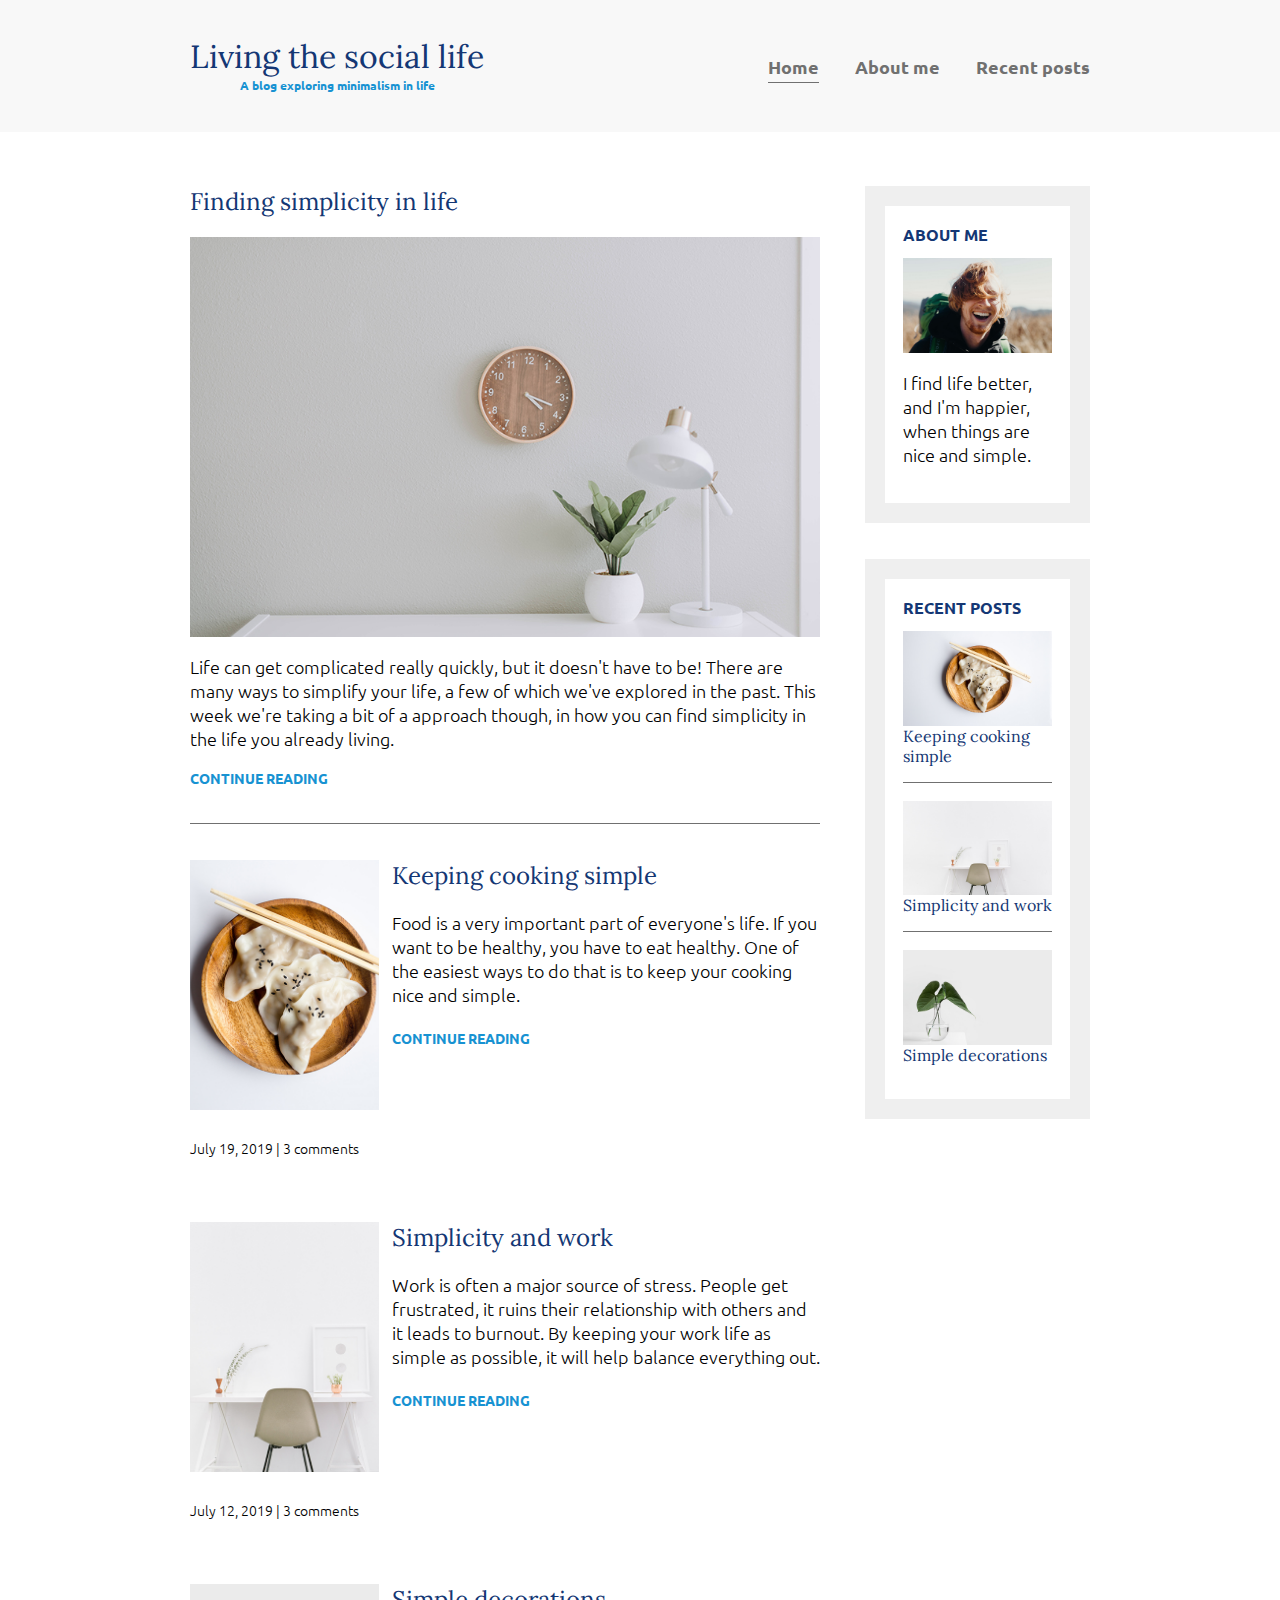
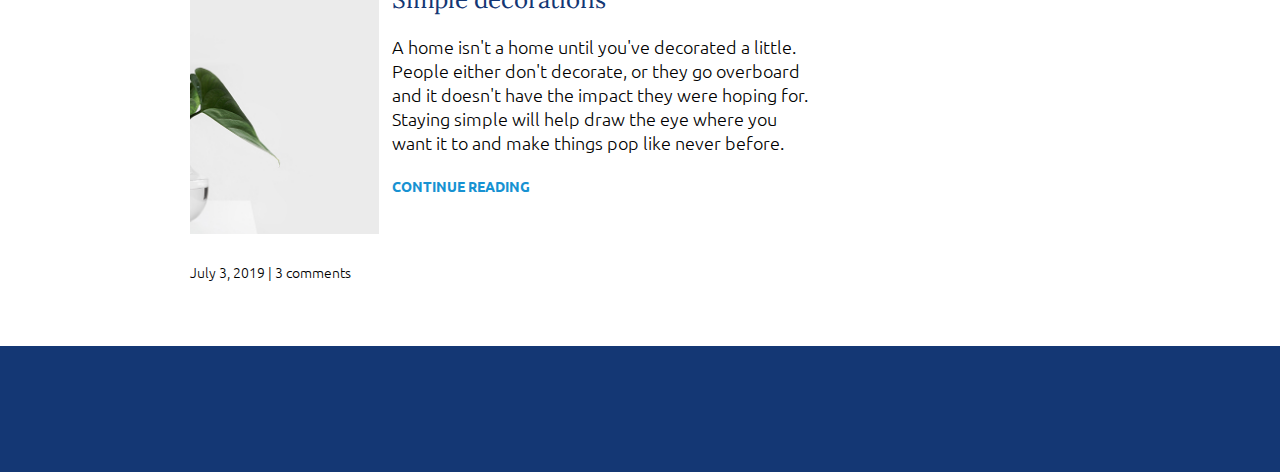
<file: index.html>
<!DOCTYPE html>
<html lang="en">
<head>
    <meta charset="UTF-8">
    <meta name="viewport" content="width=device-width, initial-scale=1">
    <meta name="author" content="Shaun Van Amersfoort">
    <link href="https://fonts.googleapis.com/css?family=Lora|Ubuntu:400,700&display=swap" rel="stylesheet">
    <meta charset="UTF-8">
    <meta http-equiv="X-UA-Compatible" content="IE=edge">
    <meta name="viewport" content="width=device-width, initial-scale=1.0">
    <link rel="stylesheet" href="styles.css">
    <title>Simple life</title>
</head>
<body> 
        <header>
            <div class="container container-flex">
                <div class="site-title">
                    <h1>Living the social life</h1>
                    <p class="subtitle">A blog exploring minimalism in life</p>
                </div>
                <nav>
                    <ul>
                        <li><a class="current-page" href="index.html">Home</a></li>
                        <li><a href="about-me.html">About me</a></li>
                        <li><a href="recent-posts.html">Recent posts</a></li>
                    </ul>
                </nav>
            </div> <!-- / .container -->
        </header>
            <div class="container container-flex">
            <main role="main">
                
                <article class="article-featured">
                    <h2 class="article-title">Finding simplicity in life</h2>
                    <img src="assets/life.jpg" alt="simple white desk on a white wall with a plant on the far right side" class="article-image-top" id="img-artical">
                    
                    <p class="article-body">Life can get complicated really quickly, but it doesn't have to be! There are many ways to simplify your life, a few of which we've explored in the past. This week we're taking a bit of a approach though, in how you can find simplicity in the life you already living.</p>
                    <a href="#" class="article-read-more">CONTINUE READING</a>
                    
                </article>
                
                <article class="article-recent">
                    <div class="article-recent-main">
                        <h2 class="article-title">Keeping cooking simple </h2>
                        <p class="article-body">Food is a very important part of everyone's life. If you want to be healthy, you have to eat healthy. One of the easiest ways to do that is to keep your cooking nice and simple.</p>
                        <a href="#" class="article-read-more">CONTINUE READING</a>
                    </div>
                    <div class="article-recent-secondary">
                        <img src="assets/food.jpg" alt="two dumplings on a wood plate with chopsticks" class="article-image">
                        <p class="article-info">July 19, 2019 | 3 comments</p>
                    </div>
                </article>
                
                <article class="article-recent">
                    <div class="article-recent-main">
                        <h2 class="article-title">Simplicity and work </h2>
                        <p class="article-body">Work is often a major source of stress. People get frustrated, it ruins their relationship with others and it leads to burnout. By keeping your work life as simple as possible, it will help balance everything out.</p>
                        <a href="#" class="article-read-more">CONTINUE READING</a>
                    </div>
                    <div class="article-recent-secondary">
                        <img src="assets/work.jpg" alt="a chair white chair at a white desk on a white wall" class="article-image">
                        <p class="article-info">July 12, 2019 | 3 comments</p>
                    </div>
                </article>
                
                <article class="article-recent">
                    <div class="article-recent-main">
                        <h2 class="article-title">Simple decorations</h2>
                        <p class="article-body">A home isn't a home until you've decorated a little. People either don't decorate, or they go overboard and it doesn't have the impact they were hoping for. Staying simple will help draw the eye where you want it to and make things pop like never before.</p>
                        <a href="#" class="article-read-more">CONTINUE READING</a>
                    </div>
                    <div class="article-recent-secondary">
                        <img src="assets/deco.jpg" alt="a green plant in a clear, round vase with water in it" class="article-image">
                        <p class="article-info">July 3, 2019 | 3 comments</p>
                    </div>
                </article>
            </main>
            
            <aside class="sidebar">
                
                <div class="sidebar-widget">
                    <h2 class="widget-title">ABOUT ME</h2>
                    <img src="assets/about-me.jpg" alt="john doe" class="widget-image">
                    <p class="widget-body">I find life better, and I'm happier, when things are nice and simple.</p>
                </div>
                
                <div class="sidebar-widget">
                    <h2 class="widget-title">RECENT POSTS</h2>
                    <div class="widget-recent-post">
                        <h3 class="widget-recent-post-title">Keeping cooking simple</h3>
                        <img src="assets/food.jpg" alt="two dumplings on a wood plate with chopsticks" class="widget-image">
                    </div>
                    <div class="widget-recent-post">
                        <h3 class="widget-recent-post-title">Simplicity and work</h3>
                        <img src="assets/work.jpg" alt="a chair white chair at a white desk on a white wall" class="widget-image">
                    </div>
                    <div class="widget-recent-post">
                        <h3 class="widget-recent-post-title">Simple decorations</h3>
                        <img src="assets/deco.jpg" alt="a green plant in a clear, round vase with water in it" class="widget-image">
                    </div>
                </div>
                
            </aside>
            
        </div>
        
        
        <footer>
            <p></p>
            <p></p>
        </footer>
        
        
    </body>
</html>
</file>
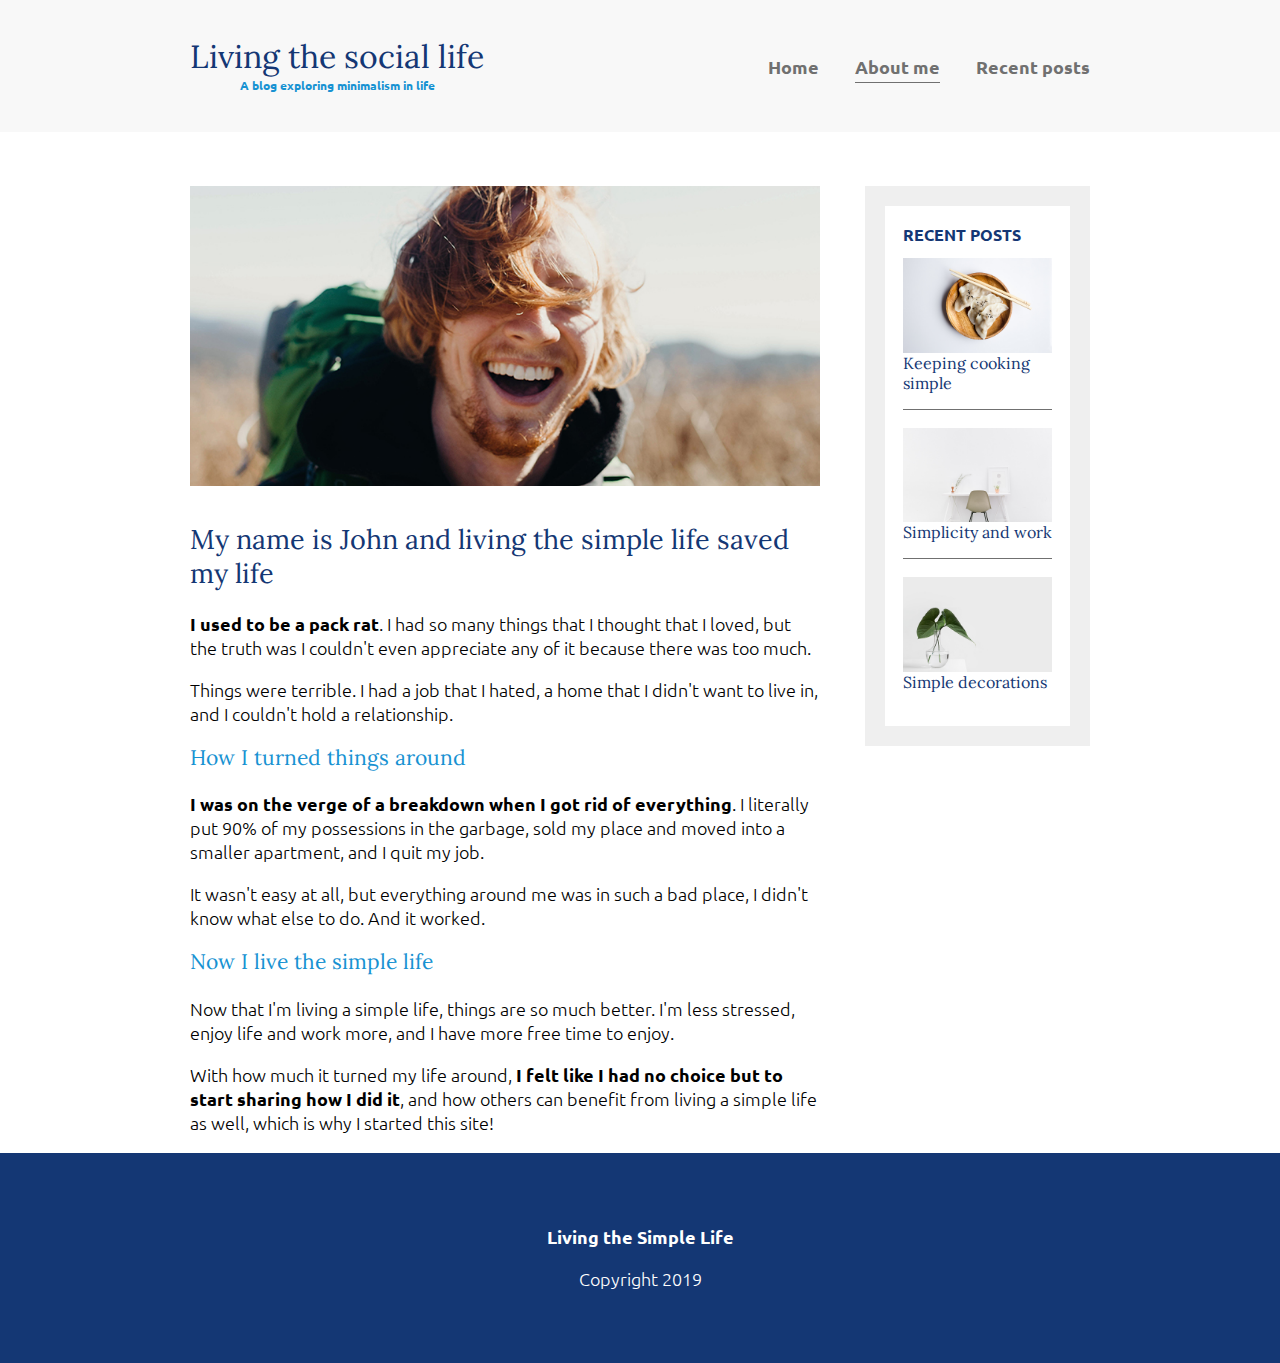
<file: about-me.html>
<html>
    <head>
        <meta charset="UTF-8">
         <meta name="viewport" content="width=device-width, initial-scale=1">
         <meta name="author" content="Shaun Van Amersfoort">
        <link href="https://fonts.googleapis.com/css?family=Lora|Ubuntu:300,400,700&display=swap" rel="stylesheet">
        <link rel="stylesheet" href="styles.css">
    </head>
    <body> 
        <header>
            <div class="container container-flex">
                <div class="site-title">
                    <h1>Living the social life</h1>
                    <p class="subtitle">A blog exploring minimalism in life</p>
                </div>
                <nav>
                    <ul>
                        <li><a href="index.html">Home</a></li>
                        <li><a class="current-page" href="about-me.html">About me</a></li>
                        <li><a href="recent-posts.html">Recent posts</a></li>
                    </ul>
                </nav>
            </div> <!-- / .container -->
        </header>
        
        <div class="container container-flex">
            <main role="main">
                <img src="assets/about-me.jpg" class="image-full">
                <h2>My name is John and living the simple life saved my life</h2>

                <p><strong>I used to be a pack rat</strong>. I had so many things that I thought that I loved, but the truth was I couldn't even appreciate any of it because there was too much.</p>
                <p>Things were terrible. I had a job that I hated, a home that I didn't want to live in, and I couldn't hold a relationship.</p>

                <h3>How I turned things around</h3>
                <p><strong>I was on the verge of a breakdown when I got rid of everything</strong>. I literally put 90% of my possessions in the garbage, sold my place and moved into a smaller apartment, and I quit my job.</p>
                <p>It wasn't easy at all, but everything around me was in such a bad place, I didn't know what else to do. And it worked.</p>

                <h3>Now I live the simple life</h3>
                <p>Now that I'm living a simple life, things are so much better. I'm less stressed, enjoy life and work more, and I have more free time to enjoy.</p>
                <p>With how much it turned my life around, <strong>I felt like I had no choice but to start sharing how I did it</strong>, and how others can benefit from living a simple life as well, which is why I started this site!</p>
            </main>
            
            <aside class="sidebar">
                            
                <div class="sidebar-widget">
                    <h2 class="widget-title">RECENT POSTS</h2>
                    <div class="widget-recent-post">
                        <h3 class="widget-recent-post-title">Keeping cooking simple</h3>
                        <img src="assets/food.jpg" alt="two dumplings on a wood plate with chopsticks" class="widget-image">
                    </div>
                    <div class="widget-recent-post">
                        <h3 class="widget-recent-post-title">Simplicity and work</h3>
                        <img src="assets/work.jpg" alt="a chair white chair at a white desk on a white wall" class="widget-image">
                    </div>
                    <div class="widget-recent-post">
                        <h3 class="widget-recent-post-title">Simple decorations</h3>
                        <img src="assets/deco.jpg" alt="a green plant in a clear, round vase with water in it" class="widget-image">
                    </div>
                </div>
                
            </aside>
            
        </div>
        
        
        <footer>
            <p><strong>Living the Simple Life</strong></p>
            <p>Copyright 2019</p>
        </footer>

        
        
    </body>
</html>
</file>
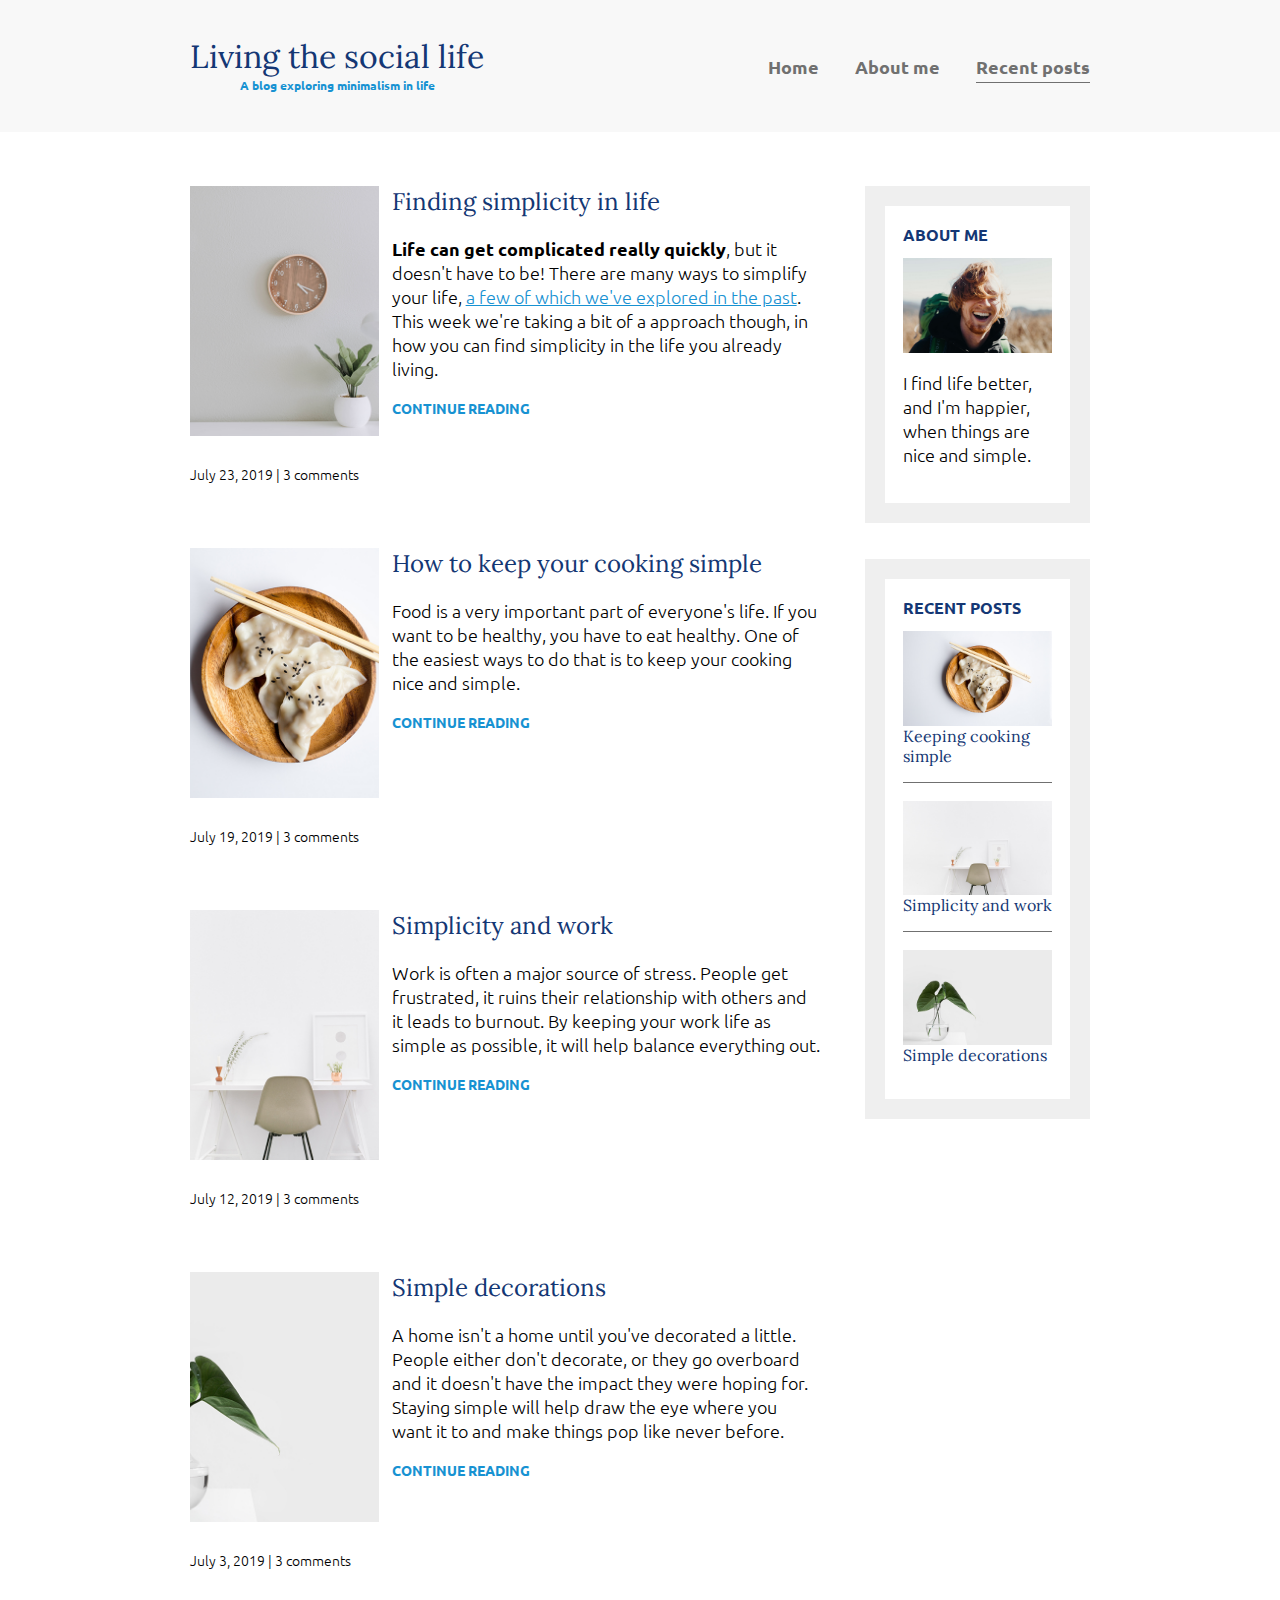
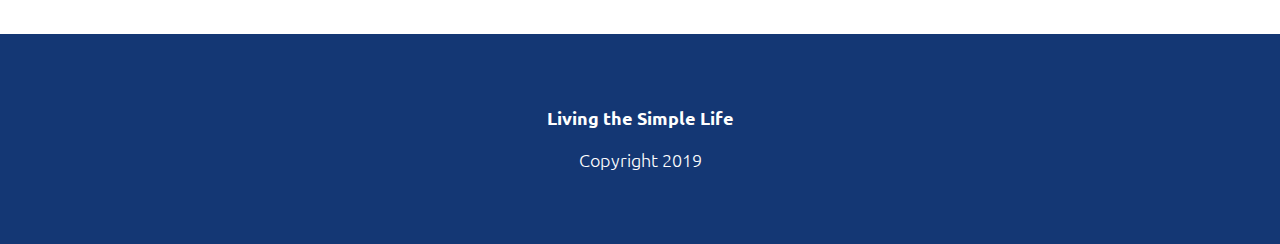
<file: recent-posts.html>
<html>
    <head>
        <meta charset="UTF-8">
        <meta name="viewport" content="width=device-width, initial-scale=1">
        <meta name="author" content="Shaun Van Amersfoort">
        <link href="https://fonts.googleapis.com/css?family=Lora|Ubuntu:300,400,700&display=swap" rel="stylesheet">
        <link rel="stylesheet" href="styles.css">
    </head>
    <body> 
        <header>
            <div class="container container-flex">
                <div class="site-title">
                    <h1>Living the social life</h1>
                    <p class="subtitle">A blog exploring minimalism in life</p>
                </div>
                <nav>
                    <ul>
                        <li><a href="index.html">Home</a></li>
                        <li><a href="#">About me</a></li>
                        <li><a class="current-page"  href="recent-posts.html">Recent posts</a></li>
                    </ul>
                </nav>
            </div> <!-- / .container -->
        </header>
        
        <div class="container container-flex">
            <main role="main">
                
                <article class="article-recent">
                    <div class="article-recent-main">
                        <h2 class="article-title">Finding simplicity in life</h2>
                        <p class="article-body"><strong>Life can get complicated really quickly</strong>, but it doesn't have to be! There are many ways to simplify your life, <a href="#">a few of which we've explored in the past</a>. This week we're taking a bit of a approach though, in how you can find simplicity in the life you already living.</p>
                        <a href="#" class="article-read-more">CONTINUE READING</a>
                    </div>
                    <div class="article-recent-secondary">
                        <img src="assets/life.jpg" alt="simple white desk on a white wall with a plant on the far right side" class="article-image">
                        <p class="article-info">July 23, 2019 | 3 comments</p>
                    </div>
                </article>
                
                <article class="article-recent">
                    <div class="article-recent-main">
                        <h2 class="article-title">How to keep your cooking simple </h2>
                        <p class="article-body">Food is a very important part of everyone's life. If you want to be healthy, you have to eat healthy. One of the easiest ways to do that is to keep your cooking nice and simple.</p>
                        <a href="#" class="article-read-more">CONTINUE READING</a>
                    </div>
                    <div class="article-recent-secondary">
                        <img src="assets/food.jpg" alt="two dumplings on a wood plate with chopsticks" class="article-image">
                        <p class="article-info">July 19, 2019 | 3 comments</p>
                    </div>
                </article>
                
                <article class="article-recent">
                    <div class="article-recent-main">
                        <h2 class="article-title">Simplicity and work </h2>
                        <p class="article-body">Work is often a major source of stress. People get frustrated, it ruins their relationship with others and it leads to burnout. By keeping your work life as simple as possible, it will help balance everything out.</p>
                        <a href="#" class="article-read-more">CONTINUE READING</a>
                    </div>
                    <div class="article-recent-secondary">
                        <img src="assets/work.jpg" alt="a chair white chair at a white desk on a white wall" class="article-image">
                        <p class="article-info">July 12, 2019 | 3 comments</p>
                    </div>
                </article>
                
                <article class="article-recent">
                    <div class="article-recent-main">
                        <h2 class="article-title">Simple decorations</h2>
                        <p class="article-body">A home isn't a home until you've decorated a little. People either don't decorate, or they go overboard and it doesn't have the impact they were hoping for. Staying simple will help draw the eye where you want it to and make things pop like never before.</p>
                        <a href="#" class="article-read-more">CONTINUE READING</a>
                    </div>
                    <div class="article-recent-secondary">
                        <img src="assets/deco.jpg" alt="a green plant in a clear, round vase with water in it" class="article-image">
                        <p class="article-info">July 3, 2019 | 3 comments</p>
                    </div>
                </article>
            </main>
            
            <aside class="sidebar">
                
                <div class="sidebar-widget">
                    <h2 class="widget-title">ABOUT ME</h2>
                    <img src="assets/about-me.jpg" alt="john doe" class="widget-image">
                    <p class="widget-body">I find life better, and I'm happier, when things are nice and simple.</p>
                </div>
                
                <div class="sidebar-widget">
                    <h2 class="widget-title">RECENT POSTS</h2>
                    <div class="widget-recent-post">
                        <h3 class="widget-recent-post-title">Keeping cooking simple</h3>
                        <img src="assets/food.jpg" alt="two dumplings on a wood plate with chopsticks" class="widget-image">
                    </div>
                    <div class="widget-recent-post">
                        <h3 class="widget-recent-post-title">Simplicity and work</h3>
                        <img src="assets/work.jpg" alt="a chair white chair at a white desk on a white wall" class="widget-image">
                    </div>
                    <div class="widget-recent-post">
                        <h3 class="widget-recent-post-title">Simple decorations</h3>
                        <img src="assets/deco.jpg" alt="a green plant in a clear, round vase with water in it" class="widget-image">
                    </div>
                </div>
                
            </aside>
            
        </div>
        
        
        <footer>
            <p><strong>Living the Simple Life</strong></p>
            <p>Copyright 2019</p>
        </footer>

        
        
    </body>
</html>
</file>
<file: styles.css>
/*  Fonts
-----
font-family: 'Lora', serif;
font-family: 'Ubuntu', sans-serif;
*/

body {
    margin: 0;
    font-family: 'Ubuntu', sans-serif;
    font-size: 1.125rem;
    font-weight: 300;
}

img {
    max-width: 100%;
    display: block;
}

/* =================
Typography
================= */

h1, 
h2,
h3 {
    font-family: 'Lora', serif;
    font-weight: 400;
    color: #143774;
    margin-top: 0;
}

h3 {
    color: #1792d2;
}

h1 {
    font-size: 2rem;
    margin: 0;
}

a {
    color: #1792d2;
}

a:hover,
a:focus {
    color: #143774;
}

strong {
    font-weight: 700;
}

/* h1 subtitle */
.subtitle {
    font-weight: 700;
    color: #1792d2;
    font-size: .75rem;
    margin: 0;
}

.article-title {
    font-size: 1.5rem;
}

.article-read-more,
.article-info {
    font-size: .875rem;
}

.article-read-more {
    color: #1792d2;
    text-decoration: none;
    font-weight: 700;
}

.article-read-more:hover,
.article-read-more:focus {
    color: #143774;
    text-decoration: underline;
}

.article-info {
    margin: 2em 0;
}

.widget-title,
.widget-recent-post-title {
    font-size: 1rem;
}

.widget-title {
    font-family: 'Ubuntu', sans-serif;
    font-weight: 700;
}

.image-full {
    max-height: 300px;
    width: 100%;
    object-fit: cover;
    margin-bottom: 2em; /*Adjusting size of an image*/
}

.widget-recent-post-title {
    color: #143774;
}

/* =================
Layout
================= */

.container {
    width: 90%;
    max-width: 900px;
    margin: 0 auto;
}

.container-flex {
    display: flex;
    flex-direction: column;
    justify-content: space-between;
}

header {
    background: #f8f8f8;
    padding: 2em 0;
    text-align: center;
    margin-bottom: 3em;
}

footer {
    background:#143774;
    color: white;
    text-align: center;
    padding: 3em 0;
}

@media (min-width: 675px) {
    .container-flex {
        flex-direction: row;
    }
    
    main {
        width: 70%;
    }
    
    aside {
        width: 25%;
        min-width: 200px;
        margin-left: 1em;
    }
}

/* navigation */

nav ul {
    list-style: none;
    padding: 0;
    display: flex;
    justify-content: center;
}

nav li {
    margin-left: 2em;
}

nav a {
    text-decoration: none;
    color: #707070;
    font-weight: 700;
    padding: .25em 0;
}

nav a:hover,
nav a:focus {
    color: #1792d2;
}

.current-page {
    border-bottom: 1px solid #707070;
}

.current-page:hover {
    color: #707070;
}

@media (max-width: 675px) {
    nav ul {
        flex-direction: column;
    }
    
    nav li {
        margin: .5em 0;
    }
}

/* articles */

.article-featured {
    border-bottom: #707070 1px solid;
    padding-bottom: 2em;
    margin-bottom: 2em;
}

.article-recent {
    display: flex;
    flex-direction: column;
    margin-bottom: 2em;
}

.article-recent-main {
    order: 2;
}

.article-recent-secondary {
    order: 1;
}

@media (min-width: 675px) {
    .article-recent {
        flex-direction: row;
        justify-content: space-between;
    }
    
    .article-recent-main {
        width: 68%;
    }
    
    .article-recent-secondary {
        width: 30%;
    }
    
    .article-featured {
        display: flex;
        flex-direction: column;
    }
    
    .article-image {
        order: -2;
        min-height: 250px;
        object-fit: cover;
        /* object-position: left; */
    }
    
    .article-info {
        order: -1;
    }
}

/* widgets */

.sidebar-widget {
    border: 20px solid #efefef;
    margin-bottom: 2em;
    padding: 1em;
}

.widget-recent-post {
    display: flex;
    flex-direction: column;
    border-bottom: 1px solid #707070;
    margin-bottom: 1em;
}

.widget-recent-post:last-child {
    border: 0;
    margin: 0;
}

.widget-image {
    order: -1;
}
</file>
